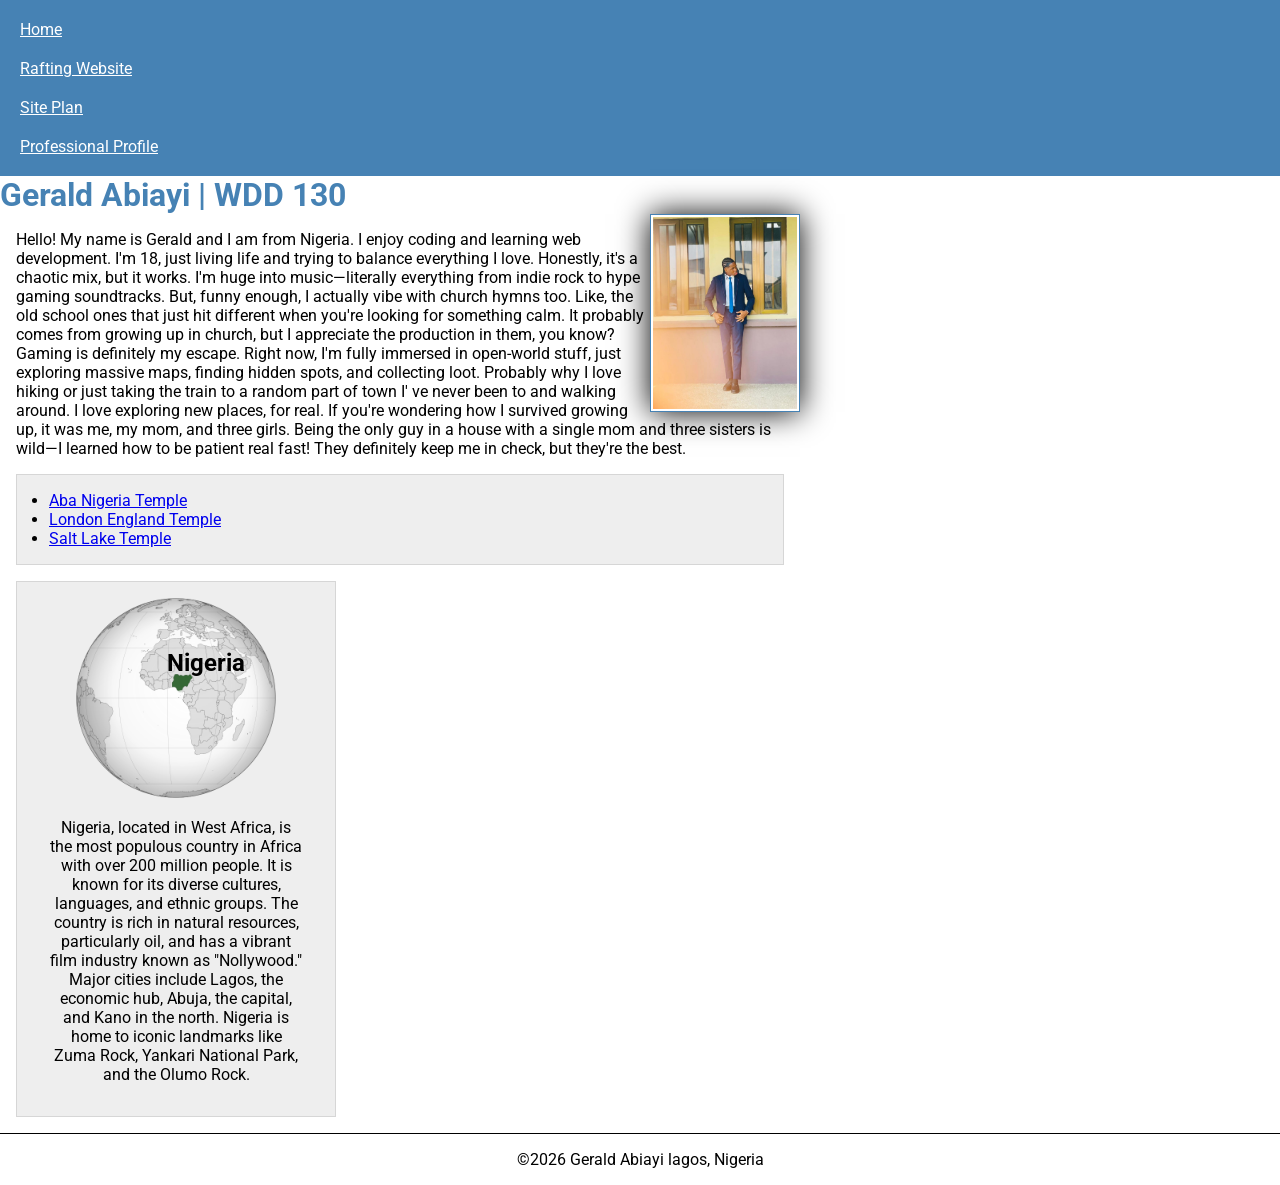
<file: index.html>
<!-- 27 march 2026-->
<!DOCTYPE html>
<html lang="en-US">

<head>
  <meta charset="utf-8">
  <meta name="viewport" content="width=device-width,initial-scale=1.0">

  <title>Gerald Abiayi | WDD 130</title>
  <meta name="description" content="Gerald Abiayi WDD130 course home page for web development learning and projects.">
  <meta name="author" content="Gerald Abiayi">

  <link rel=" stylesheet" href="styles/styles.css">
  <link rel="preconnect" href="https://fonts.googleapis.com">
  <link rel="preconnect" href="https://fonts.gstatic.com" crossorigin>
  <link href="https://fonts.googleapis.com/css2?family=Roboto:ital,wght@0,100..900;1,100..900&display=swap" rel="stylesheet">

</head>

<body>
  <header>
        <nav>
            <a href="#">Home</a>
            <a href="wwr/">Rafting Website</a>
            <a href="wwr/site-plan-rafting.html">Site Plan</a>
            <a href="https://linkedin.com">Professional Profile</a>
        </nav>
    </header>

  <main>
      <h1>Gerald Abiayi | WDD 130</h1>

      <img src="images/profile.webp.jpeg" alt="Gerald Abiayi" width="200">

      <p>Hello! My name is Gerald and I am from Nigeria. I enjoy coding and learning web development.  I'm 18, just living life and trying to balance everything I love. Honestly, it's a chaotic mix, but it works.
         I'm huge into music—literally everything from indie rock to hype gaming soundtracks. But, funny enough, I actually vibe with church hymns too. Like, the old school ones that just hit different when you're looking for something calm. It probably comes from growing up in church, but I appreciate the production in them, you know?
         Gaming is definitely my escape. Right now, I'm fully immersed in open-world stuff, just exploring massive maps, finding hidden spots, and collecting loot. Probably why I love hiking or just taking the train to a random part of town I'
         ve never been to and walking around. I love exploring new places, for real.
         If you're wondering how I survived growing up, it was me, my mom, and three girls. Being the only guy in a house with a single mom and three sisters is wild—I learned how to be patient real fast! They definitely keep me in check, but they're the best. </p>

  <ul class="box indent">
    <li><a href="https://churchofjesuschristtemples.org/aba-nigeria-temple/" target="_blank">Aba Nigeria Temple</a></li>
    <li><a href="https://churchofjesuschristtemples.org/london-england-temple/" target="_blank">London England Temple</a></li>
    <li><a href="https://churchofjesuschristtemples.org/salt-lake-temple/" target="_blank">Salt Lake Temple</a></li>
  </ul>   


  </main>
  <aside class="box">
  <h2>Nigeria</h2>
  <img src="images/nigeria.webp" alt="Map of Nigeria highlighted in green on a globe showing West Africa, with Nigeria's borders and neighboring countries visible against a light gray background" width="200">
  <p>Nigeria, located in West Africa, is the most populous country in Africa with over 200
            million people. It is known for its diverse cultures, languages, and ethnic groups. The
            country is rich in natural resources, particularly oil, and has a vibrant film industry
            known as "Nollywood." Major cities include Lagos, the economic hub, Abuja, the capital,
            and Kano in the north. Nigeria is home to iconic landmarks like Zuma Rock, Yankari
            National Park, and the Olumo Rock.</p>
</aside>

<footer>
<p>©2026  Gerald Abiayi lagos, Nigeria</p>
</footer>

</body>
</html>
</file>
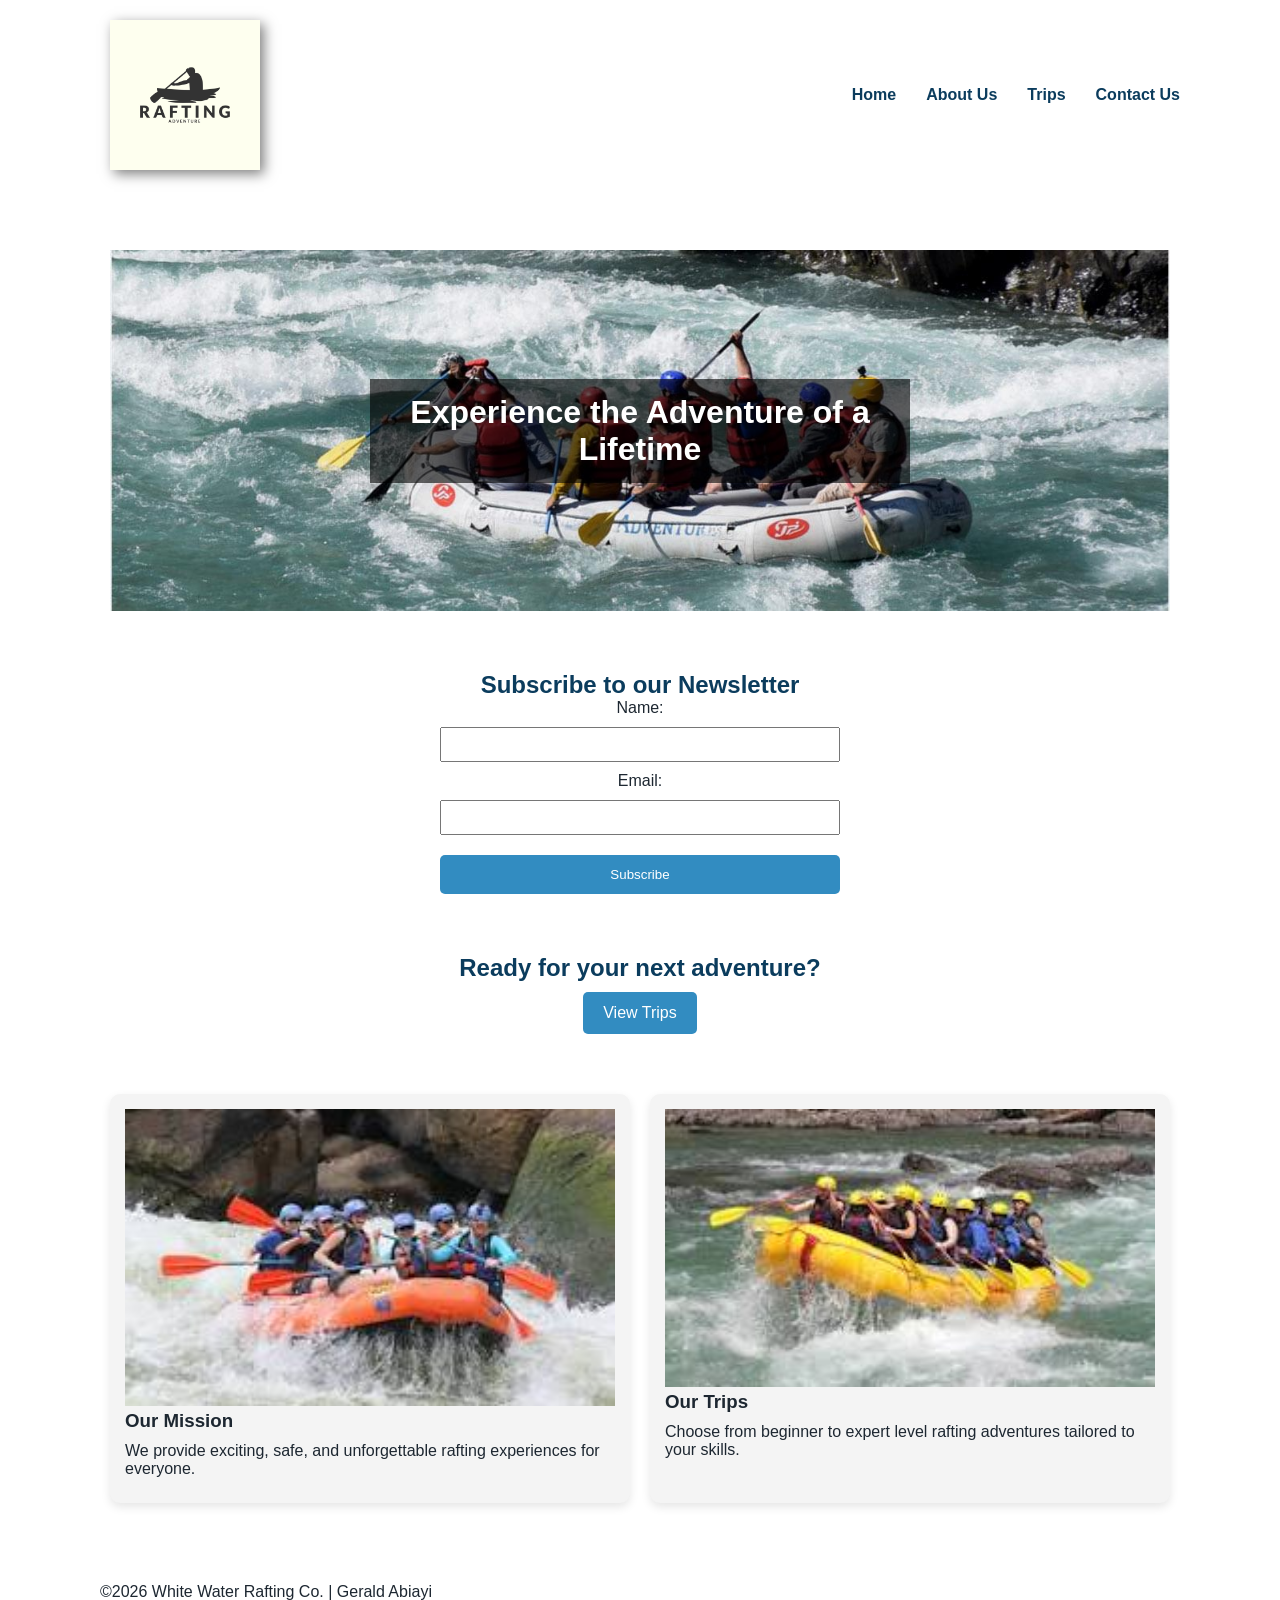
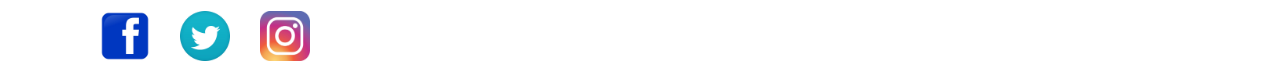
<file: wwr/index.html>
<!DOCTYPE html>
<html lang="en-US">
<head>
  <meta charset="UTF-8">
  <meta name="viewport" content="width=device-width, initial-scale=1.0">

  <title>Home | White Water Rafting</title>
  <meta name="description" content="Welcome to White Water Rafting. Experience thrilling adventures and explore our exciting trips.">
  <meta name="author" content="Gerald Abiayi">

  <link rel="stylesheet" href="styles/rafting.css">
</head>

<body>

<header>
  <img src="images/logo.png" alt="Rafting Company Logo">

  <nav>
    <a href="index.html">Home</a>
    <a href="about.html">About Us</a>
    <a href="trips.html">Trips</a>
    <a href="contact.html">Contact Us</a>
  </nav>
</header>

<main>

  <!-- HERO -->
  <section class="hero">
    <img src="images/hero.jpg" alt="White water rafting adventure">
    <h1>Experience the Adventure of a Lifetime</h1>
  </section>

  <!-- NEWSLETTER -->
  <section class="newsletter">
    <h2>Subscribe to our Newsletter</h2>
    <form>
      <label for="name">Name:</label>
      <input type="text" id="name" required>

      <label for="email">Email:</label>
      <input type="email" id="email" required>

      <button type="submit">Subscribe</button>
    </form>
  </section>

  <!-- CTA -->
  <section class="cta">
    <h2>Ready for your next adventure?</h2>
    <a href="trips.html" class="btn">View Trips</a>
  </section>

  <!-- GRID SECTION -->
  <section class="grid-info">
    <div>
      <img src="images/raft1.jpg" alt="Rafting team working together">
      <h3>Our Mission</h3>
      <p>We provide exciting, safe, and unforgettable rafting experiences for everyone.</p>
    </div>

    <div>
      <img src="images/raft2.jpg" alt="Rafting on wild river">
      <h3>Our Trips</h3>
      <p>Choose from beginner to expert level rafting adventures tailored to your skills.</p>
    </div>
  </section>

</main>

<footer>
  <p>©2026 White Water Rafting Co. | Gerald Abiayi</p>

  <nav class="socialmedia">
    <a href="#"><img src="images/facebook.png" alt="Facebook"></a>
    <a href="#"><img src="images/twitter.png" alt="Twitter"></a>
    <a href="#"><img src="images/instagram.png" alt="Instagram"></a>
  </nav>
</footer>

</body>
</html>
</file>
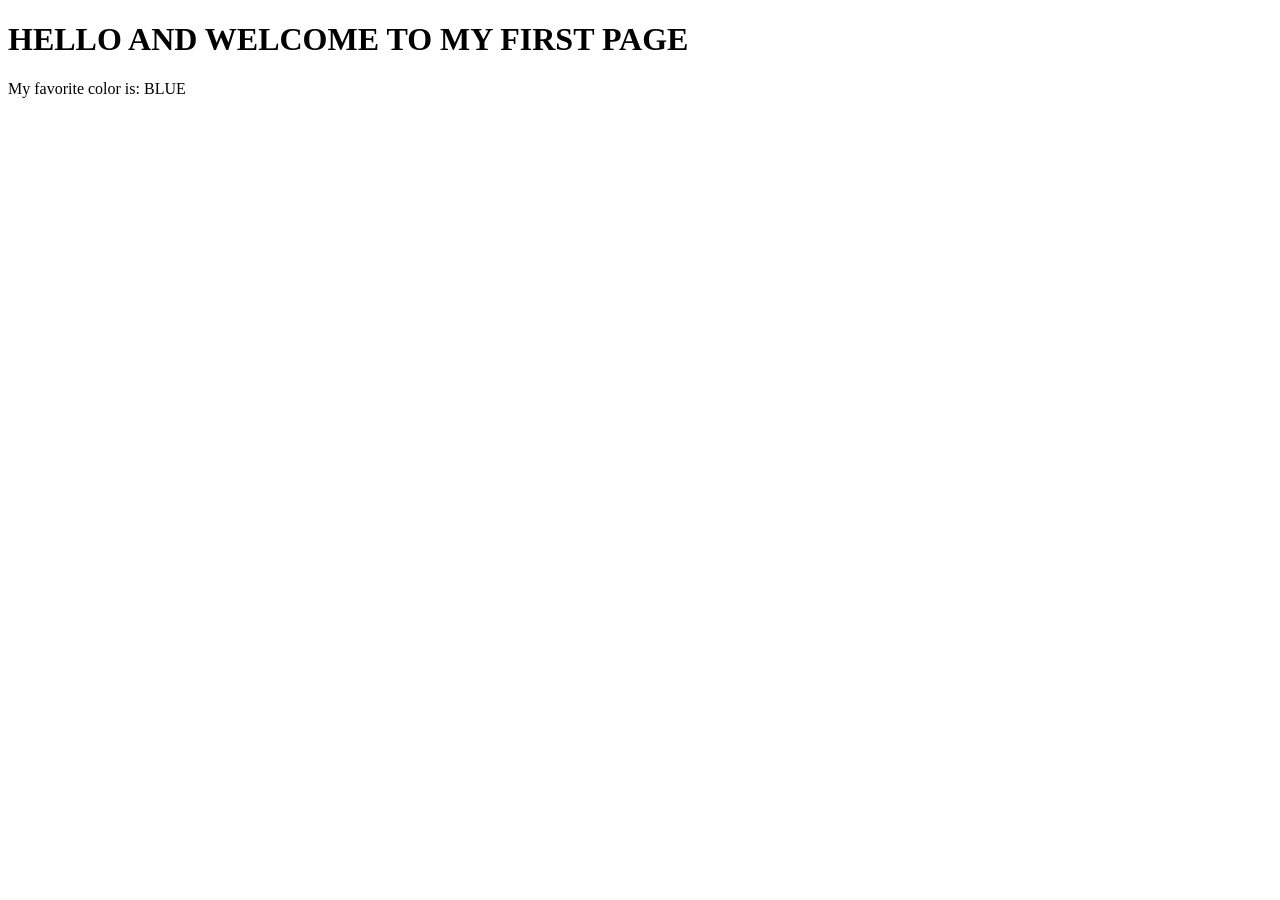
<file: week01/first-page.html>
<!DOCTYPE html>
<html lang="en">
<head>
    <meta charset="UTF-8">
    <meta name="viewport" content="width=device-width, initial-scale=1.0">
    <title>My First Page</title>
</head>
<body>
    <h1>HELLO AND WELCOME TO MY FIRST PAGE</h1>
    <p>My favorite color is: BLUE</p>
</body>
</html>
</file>
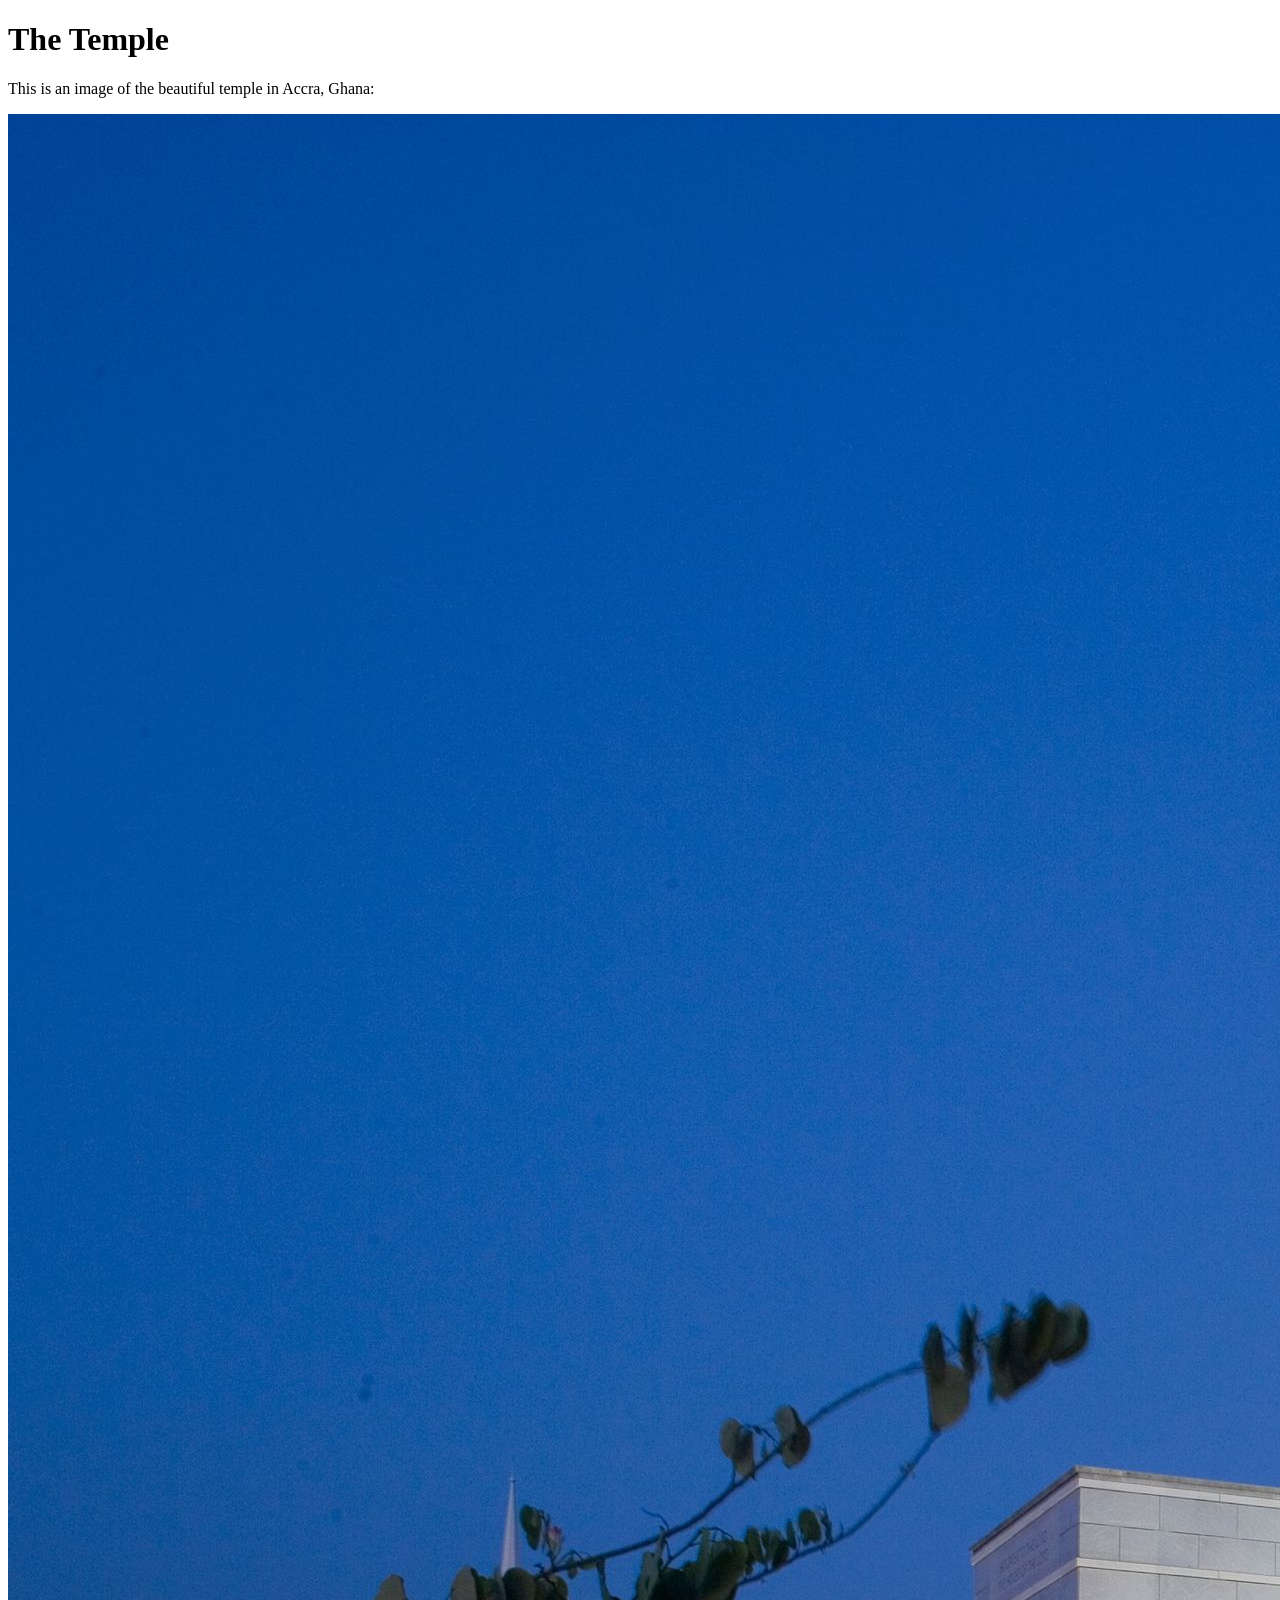
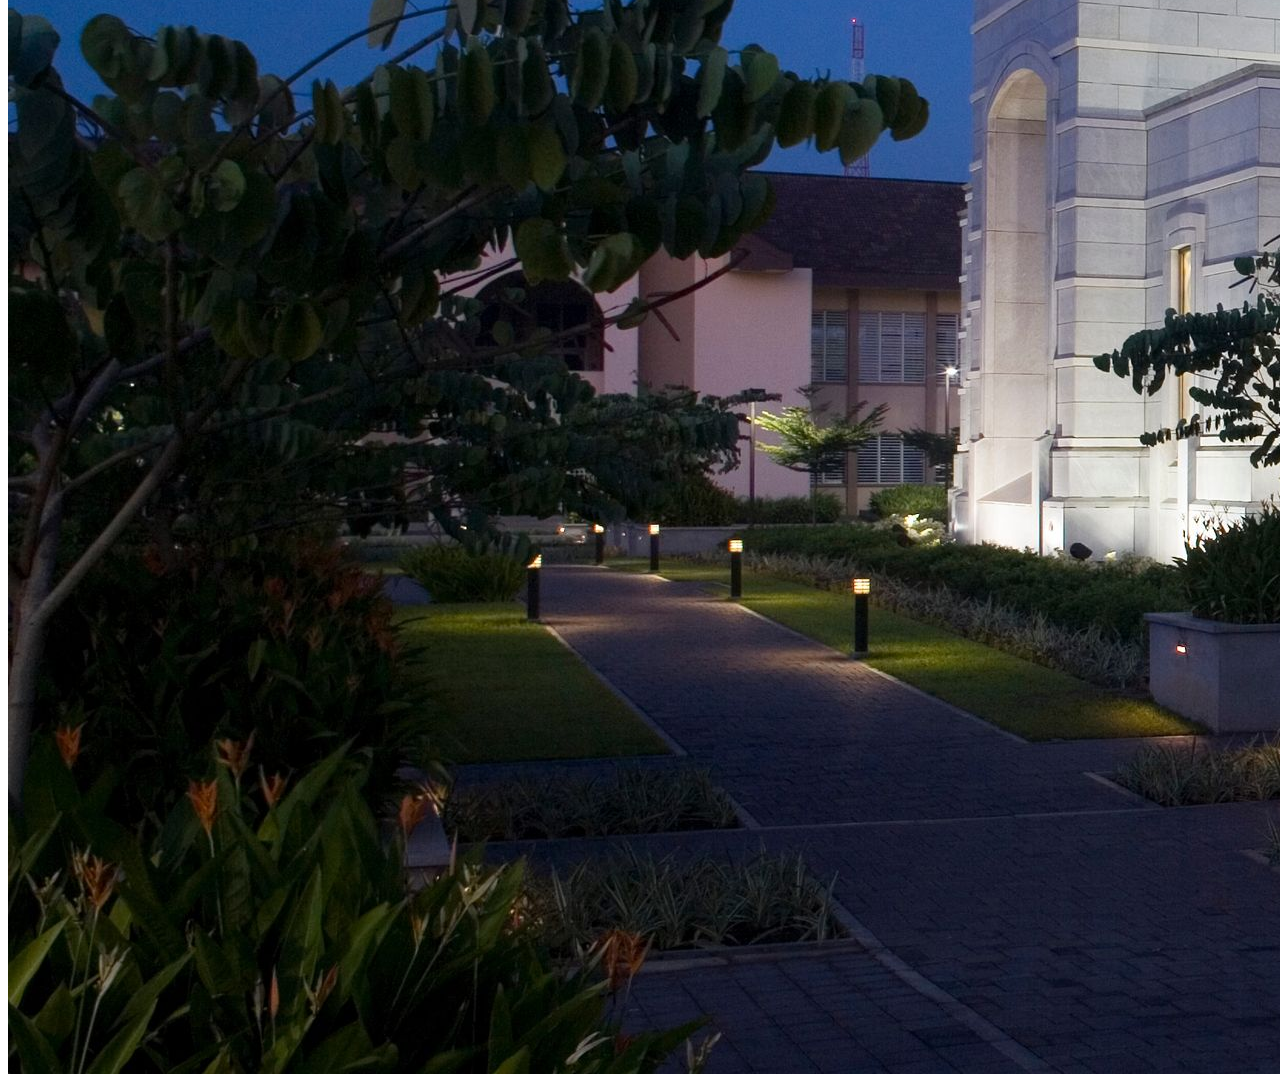
<file: week01/images.html>
<!DOCTYPE html>
<html lang="en">
<head>
    <meta charset="UTF-8">
    <meta name="viewport" content="width=device-width, initial-scale=1.0">
    <title>Temple Image</title>
</head>
<body>
    <h1>The Temple</h1>
    <p>This is an image of the beautiful temple in Accra, Ghana:</p>
    <img src="images/temple-large.jpeg" alt="The Accra Ghana Temple">
    
</body>
</html>
</file>
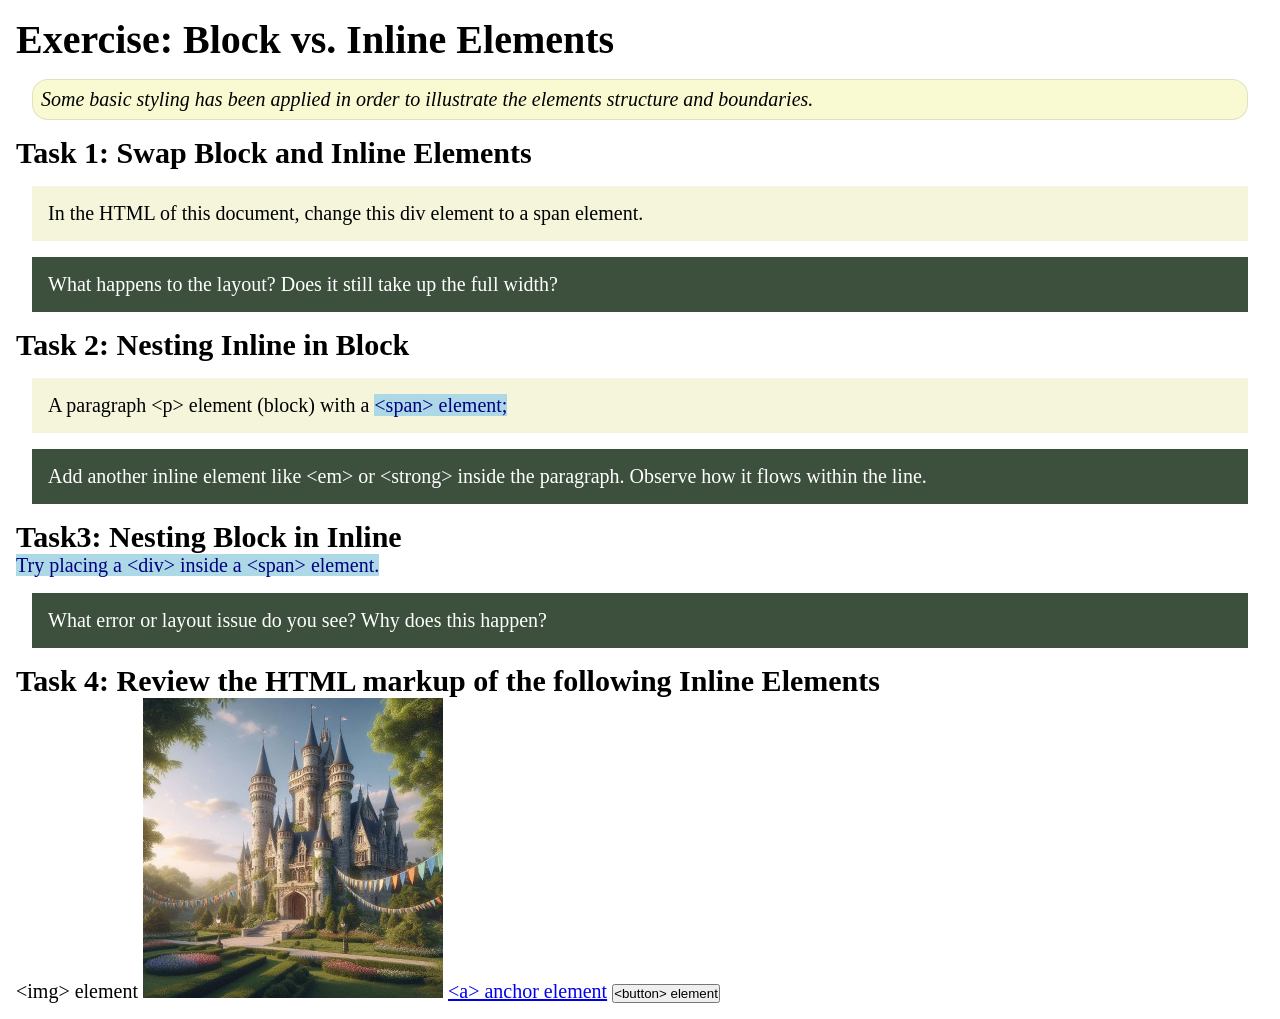
<file: week02/block-vs-inline.html>
<!DOCTYPE html>
<html lang="en">

<head>
    <meta charset="UTF-8">
    <meta name="viewport" content="width=device-width, initial-scale=1.0">
    <title>Exercise: Block vs. Inline Elements</title>
    <link rel="stylesheet" href="styles/block-vs-inline.css">
</head>

<body>
    <main>
        <h1>Exercise: Block vs. Inline Elements</h1>
        <p class="note">Some basic styling has been applied in order to illustrate the elements structure and
            boundaries.</p>

        <h2>Task 1: Swap Block and Inline Elements</h2>
        <div>In the HTML of this document, change this div element to a span element.</div>

        <p class="question">What happens to the layout? Does it still take up the full width?</p>

        <h2>Task 2: Nesting Inline in Block</h2>
        <p>A paragraph &lt;p&gt; element (block) with a <span>&lt;span&gt; element;</span></p>
        <p class="question">Add another inline element like &lt;em&gt; or &lt;strong&gt; inside the paragraph. Observe
            how it flows within the line.</p>

        <h2>Task3: Nesting Block in Inline</h2>
        <span>Try placing a &lt;div&gt; inside a &lt;span&gt; element.</span>
            <p class="question">What error or layout issue do you see? Why does this happen?</p>


            <h2>Task 4: Review the HTML markup of the following Inline Elements</h2>
        &lt;img&gt; element
        <img src="images/castle.webp" alt="placeholder image (images are inline)" width="300" height="300">
        <a href="https://churchofjesuschrist.org">&lt;a&gt; anchor element</a>
        <button type="button">&lt;button&gt; element</button>
    </main>
</body>

</html>
</file>
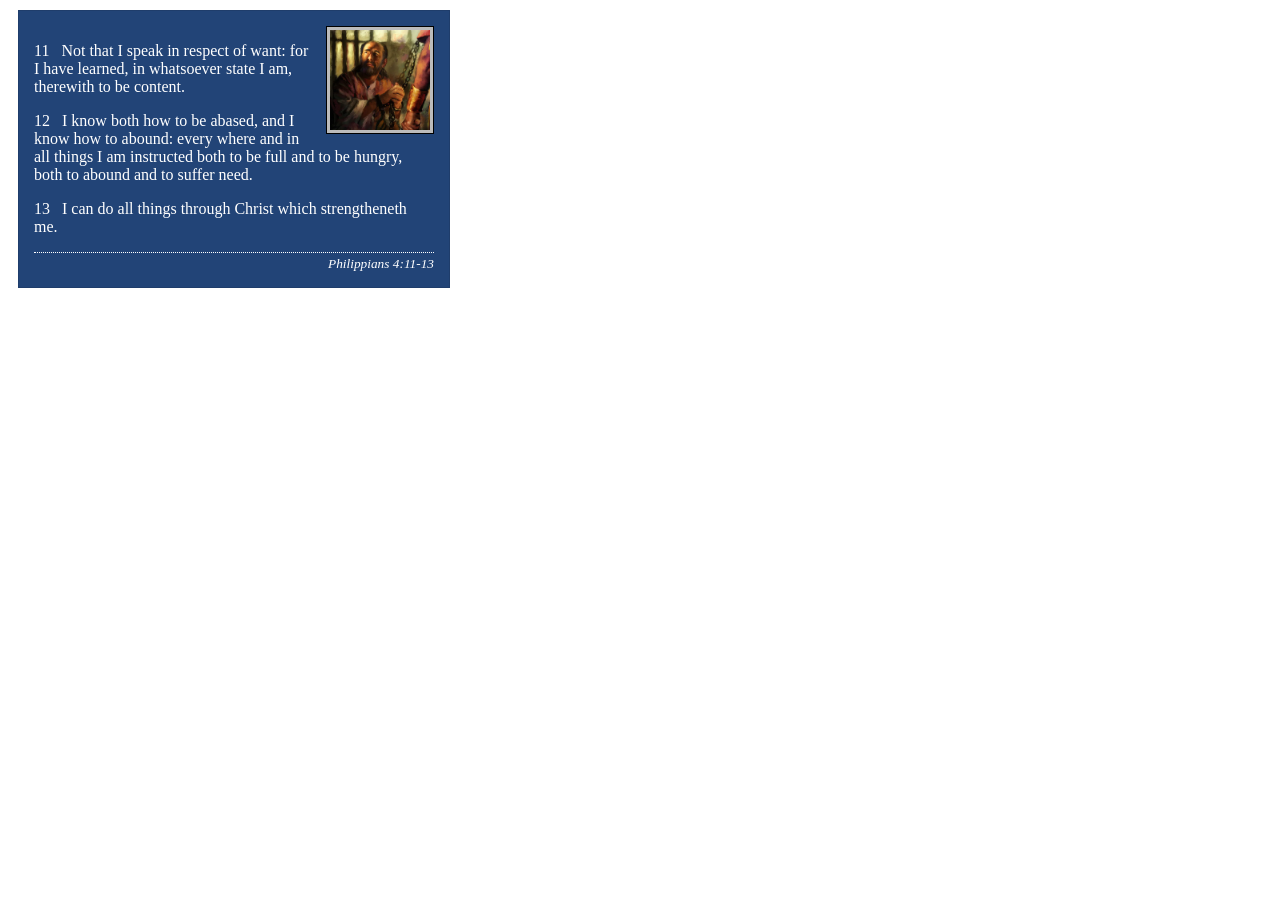
<file: week02/box-model-solution.html>
<!DOCTYPE html>
<html lang="en">
<head>
    <meta charset="UTF-8">
    <meta name="viewport" content="width=device-width, initial-scale=1.0">
    <title>Box Model Activity</title>
    <link rel="stylesheet" href="styles/box-model-solution.css">
</head>
<body>
    <main>
        <div class="callout">
            <img src="images/apostle-paul-imprisoned.webp" alt="Paul the Apostle - Imprisoned in Rome" width="200" height="200">
            <blockquote>
                <p>11 &nbsp; Not that I speak in respect of want: for I have learned, in whatsoever state I am, therewith to be content.</p>
                <p>12 &nbsp; I know both how to be abased, and I know how to abound: every where and in all things I am instructed both to be full and to be hungry, both to abound and to suffer need.</p>
                <p>13 &nbsp; I can do all things through Christ which strengtheneth me.</p>
            </blockquote>
            <cite>Philippians 4:11-13</cite>
        </div>
    </main>
</body>
</html>
</file>
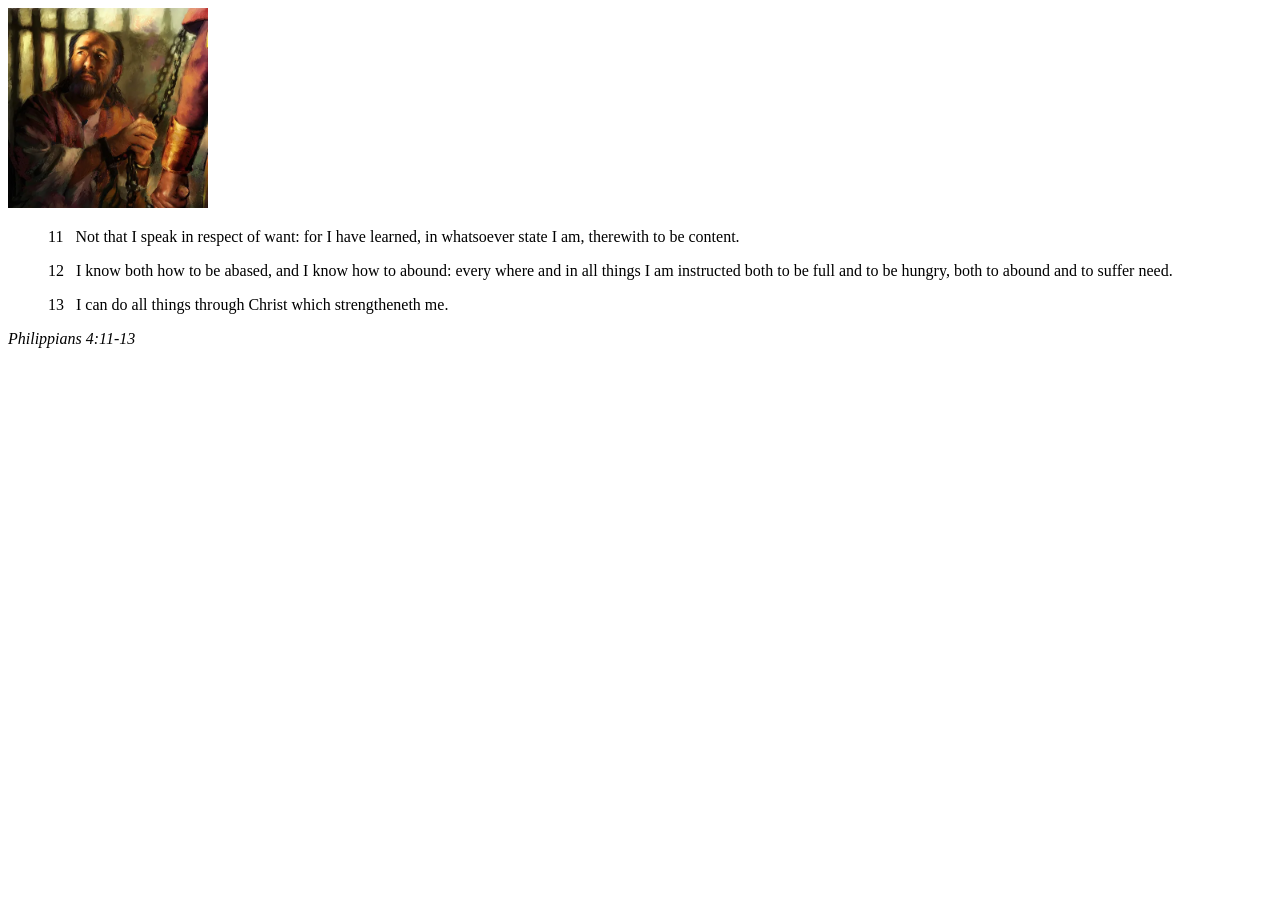
<file: week02/box-model.html>
<!DOCTYPE html>
<html lang="en">
<head>
    <meta charset="UTF-8">
    <meta name="viewport" content="width=device-width, initial-scale=1.0">
    <title>Box Model Activity</title>
</head>
<body>
    <main>
        <div class="callout">
            <img src="images/apostle-paul-imprisoned.webp" alt="Paul the Apostle - Imprisoned in Rome" width="200" height="200">
            <blockquote>
                <p>11 &nbsp; Not that I speak in respect of want: for I have learned, in whatsoever state I am, therewith to be content.</p>
                <p>12 &nbsp; I know both how to be abased, and I know how to abound: every where and in all things I am instructed both to be full and to be hungry, both to abound and to suffer need.</p>
                <p>13 &nbsp; I can do all things through Christ which strengtheneth me.</p>
            </blockquote>
            <cite>Philippians 4:11-13</cite>
        </div>
    </main>
</body>
</html>
</file>
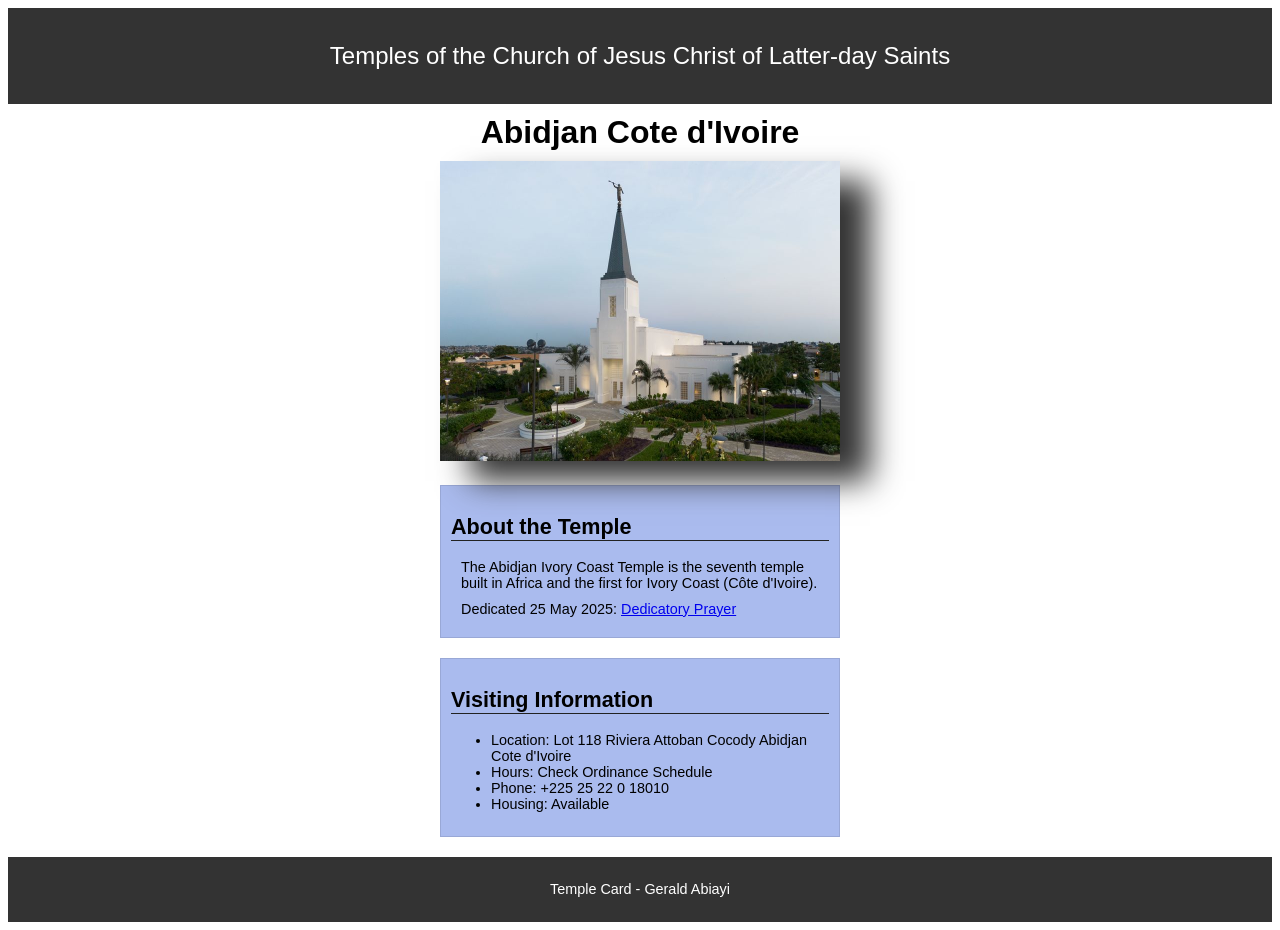
<file: week02/temple.html>
<!DOCTYPE html>
<html lang="en">

<head>
    <meta charset="UTF-8">
    <meta name="viewport" content="width=device-width, initial-scale=1.0">
    <title>Temple Card - Abidjan Cote d'Ivoire</title>
    <link rel="stylesheet" href="styles/temple.css">
</head>

<body>
    <header>
        <p>Temples of the Church of Jesus Christ of Latter-day Saints</p>
    </header>
    <main>
        <h1>Abidjan Cote d'Ivoire</h1>
        <picture>
            <img src="images/abidjan-ivory-coast.jpeg" alt="Abidjan Cote d'Ivoire Temple">
        </picture>
        <section>
            <h2>About the Temple</h2>
            <p>The Abidjan Ivory Coast Temple is the seventh temple built in Africa and the first for Ivory Coast (Côte
                d'Ivoire).</p>
            <p>Dedicated 25 May 2025: <a
                    href="https://www.churchofjesuschrist.org/temples/dedicatory-prayer/abidjan-ivory-coast-temple/2025-05-25?lang=eng"
                    target="_blank" rel="noopener noreferrer">Dedicatory Prayer</a></p>
        </section>
        <section>
            <h2>Visiting Information</h2>
            <ul>
                <li>Location: Lot 118 Riviera Attoban Cocody Abidjan Cote d'Ivoire</li>
                <li>Hours: Check Ordinance Schedule</li>
                <li>Phone: +225 25 22 0 18010</li>
                <li>Housing: Available</li>
            </ul>
        </section>
    </main>
    <footer>
        <p>Temple Card - Gerald Abiayi</p>
    </footer>
</body>

</html>
</file>
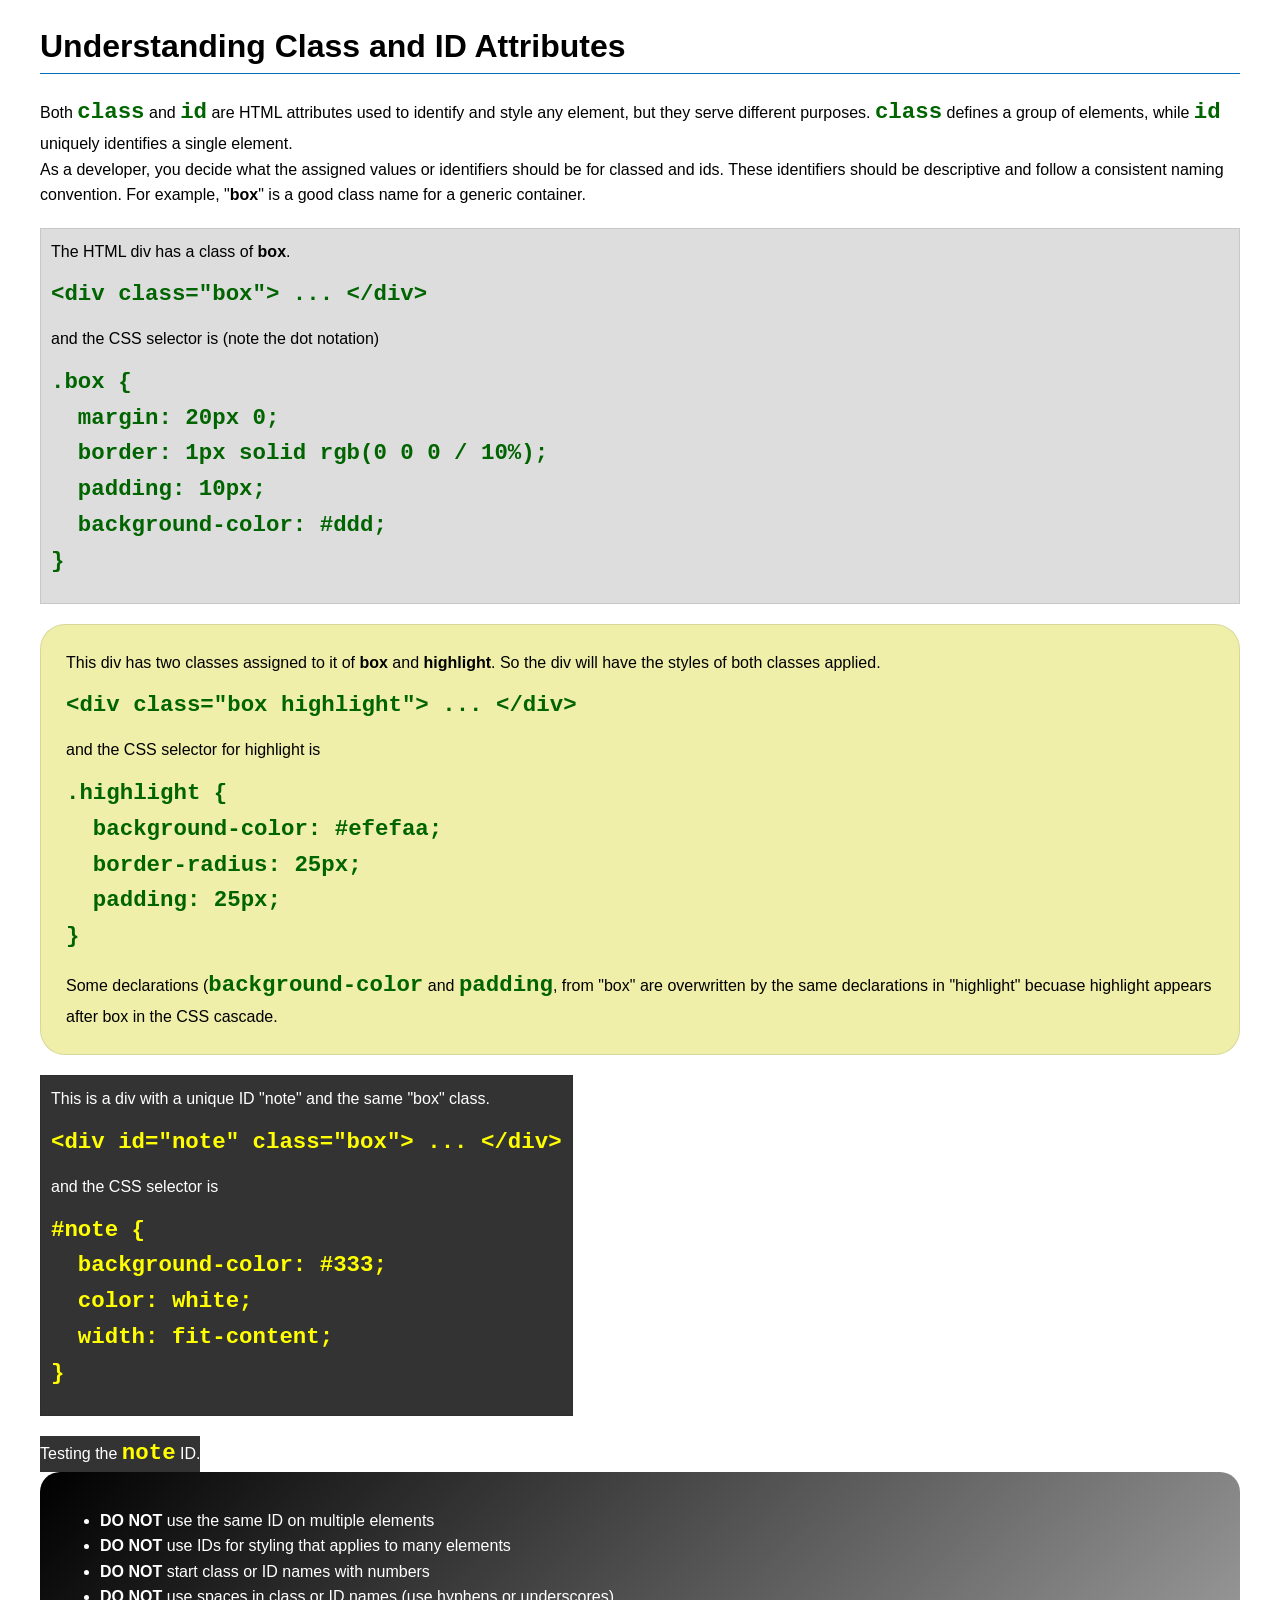
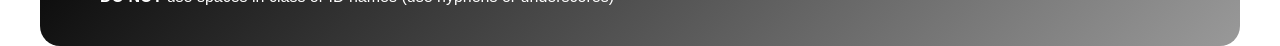
<file: week03/class-and-id.html>
<!DOCTYPE html>
<html lang="en">

<head>
    <meta charset="UTF-8">
    <meta name="viewport" content="width=device-width, initial-scale=1.0">
    <title>Class vs ID Attributes</title>
    <link rel="stylesheet" href="styles/class-and-id.css">
</head>

<body>
    <h1>Understanding Class and ID Attributes</h1>
    <p>Both <code>class</code> and <code>id</code> are HTML attributes used to identify and style any element, but they
        serve different purposes. <code>class</code> defines a group of elements, while <code>id</code> uniquely
        identifies a single element.</p>
    <p>As a developer, you decide what the assigned values or identifiers should be for classed and ids. These
        identifiers should be
        descriptive and follow a consistent naming convention. For example, "<strong>box</strong>" is a good class name
        for a generic container.</p>
    <div class="box">
        <p>The HTML div has a class of <strong>box</strong>.</p>
        <pre><code class="html">&lt;div class="box"&gt; ... &lt;/div&gt;</code></pre>
        and the CSS selector is (note the dot notation)
        <pre><code class="css">.box {
  margin: 20px 0;
  border: 1px solid rgb(0 0 0 / 10%);
  padding: 10px;
  background-color: #ddd; 
}</code></pre>
    </div>

    <div class="box highlight">
        <p>This div has two classes assigned to it of <strong>box</strong> and <strong>highlight</strong>. So the div
            will have the styles of both classes applied.</p>
        <pre><code class="html">&lt;div class="box highlight"&gt; ... &lt;/div&gt;</code></pre>
        and the CSS selector for highlight is
        <pre><code class="css">.highlight {
  background-color: #efefaa;
  border-radius: 25px;
  padding: 25px;
}</code></pre>
<p>Some declarations (<code>background-color</code> and <code>padding</code>, from "box" are overwritten by the same declarations in "highlight" becuase highlight appears after box in the CSS cascade.</p>
    </div>

    <div id="note" class="box">
        <p>This is a div with a unique ID "note" and the same "box" class.</p>
        <pre><code class="html">&lt;div id="note" class="box"&gt; ... &lt;/div&gt;</code></pre>
        and the CSS selector is
        <pre><code class="css">#note {
  background-color: #333;
  color: white;
  width: fit-content;
}</code></pre>
    </div>

    <div id="note">
        <p>Testing the <code>note</code> ID.</p>
    </div>

    <section id="best-practice">
        <ul>
            <li><strong>DO NOT</strong> use the same ID on multiple elements</li>
            <li><strong>DO NOT</strong> use IDs for styling that applies to many elements</li>
            <li><strong>DO NOT</strong> start class or ID names with numbers</li>
            <li><strong>DO NOT</strong> use spaces in class or ID names (use hyphens or underscores)</li>
        </ul>
    </section>




</body>

</html>
</file>
<file: styles/styles.css>
* {
    margin: 0;
    padding: 0;
    box-sizing: border-box;
}

body {
    font-size: 16px;
    font-family: Roboto, Arial, sans-serif;
}

nav {
    background-color: steelblue;
    padding: 10px;
}

nav a {
color: white;
padding: 10px;
display: block;
}

h1 {
    color: steelblue;
}

main {
  max-width: 800px;
}

main img {
    width: 150px;
    height: auto;
    border: 1px solid steelblue;
    padding: 2px;
    box-shadow: 0 0 30px black;
    float: right;
}

p {
    margin: 1rem;
}

aside {
    width: 20em;
    margin: 1em;
    border: 1px solid rgba(0, 0, 0, 0.2); 
    padding: 1em;
    background-color: #eee;
    color: #333;
    text-align: center;
    position: relative;
}

aside img {
    width: 200px;
    height: auto;
}

aside h2 {
    position: absolute;
    top: 67px;
    left: 150px;
}

footer {
    margin-top: 1em;
    border-top: 1px solid #000;
    text-align: center;
}

/* class Selectors */
.box {
    margin: 1rem;
    border: 1px solid rgba(0,0,0,.1);
    padding: 1rem;
    background-color: #eee;
    color: #000;
}
.indent {
    padding-left: 2rem;
}
</file>
<file: wwr/styles/rafting.css>
:root {
  --primary-color: #0b3c5d;
  --secondary-color: #328cc1;
  --accent1-color: #d9b310;
  --accent2-color: #1d2731;

  --heading-font: Arial, sans-serif;
  --body-font: Verdana, sans-serif;
}

/* RESET */
* {
  margin: 0;
  padding: 0;
  box-sizing: border-box;
}

body {
  font-family: var(--body-font);
  color: var(--accent2-color);
  overflow-x: hidden;
}

/* LAYOUT */
header, main, footer {
  max-width: 1100px;
  margin: 0 auto;
  padding: 10px;
}

/* HEADER */
header {
  display: flex;
  align-items: center;
  justify-content: space-between;
}

header img {
  width: 150px;
  height: auto;
  margin: 10px;
  box-shadow: 4px 4px 12px rgba(0,0,0,0.5);
  transition: 0.3s ease;
}

header img:hover {
  transform: scale(1.1);
  box-shadow: 0px 6px 15px rgba(0,0,0,0.4);
}

/* NAVIGATION */
nav {
  display: flex;
  gap: 30px;
}

nav a {
  text-decoration: none;
  font-weight: bold;
  color: var(--primary-color);
}

nav a:hover {
  color: var(--secondary-color);
}

/* TYPOGRAPHY */
h1, h2 {
  font-family: var(--heading-font);
  color: var(--primary-color);
}

section {
  margin: 40px 0;
  padding: 10px;
}

p {
  margin: 10px 0;
}

/* HERO */
.hero {
  position: relative;
  width: 100%;
}

.hero img {
  display: block;
  width: 100%;
  height: auto;
}

.hero h1 {
  position: absolute;
  top: 50%;
  left: 50%;
  transform: translate(-50%, -50%);
  background-color: rgba(0,0,0,0.6);
  color: white;
  padding: 15px 25px;
  font-size: 2rem;
  text-align: center;
}

/* NEWSLETTER */
.newsletter {
  text-align: center;
}

.newsletter form {
  max-width: 400px;
  margin: 0 auto;
}

.newsletter input {
  width: 100%;
  padding: 8px;
}

/* BUTTON */
button,
.btn {
  background: var(--secondary-color);
  color: white;
  padding: 12px 20px;
  border: none;
  text-decoration: none;
  border-radius: 5px;
  display: inline-block;
  margin-top: 10px;
  cursor: pointer;
}

button:hover,
.btn:hover {
  background: var(--primary-color);
}

/* CTA */
.cta {
  text-align: center;
}

/* GRID INFO */
.grid-info {
  display: grid;
  grid-template-columns: repeat(2, 1fr);
  gap: 20px;
}

.grid-info div {
  background: #f4f4f4;
  padding: 15px;
  border-radius: 10px;
  box-shadow: 0 4px 10px rgba(0,0,0,0.1);
}

.grid-info img {
  width: 100%;
}

/* TRIPS */
.trips {
  display: grid;
  grid-template-columns: repeat(3, 1fr);
  gap: 20px;
}

.trips img {
  width: 100%;
}

/* TABLE */
table {
  width: 100%;
  border-collapse: collapse;
}

th, td {
  border: 1px solid black;
  padding: 10px;
  text-align: center;
}

/* SOCIAL MEDIA */
.socialmedia a {
  text-decoration: none;
}

.socialmedia img {
  width: 50px;
}

/* FORMS */
form {
  display: flex;
  flex-direction: column;
  gap: 10px;
}

/* OPTIONAL BOX (if used) */
.box {
  background-color: var(--primary-color);
  border-left: 5px solid var(--primary-color);
  padding: 20px;
  border-radius: 10px;
  color: white;
}
</file>
<file: week02/styles/block-vs-inline.css>
* {
    margin: 0;
    padding: 0;
}

body {
    font-size: 20px;
    margin: 1rem;
}

p,
div {
    background-color: beige;
    margin: 1rem;
    padding: 1rem;
}

span {
    color: navy;
    background-color: lightblue;
}

code {
    margin: 0;
    padding: 0;
    color: green;
    font-size: 1.2rem;
}

.note {
    font-style: italic;
    background-color: lightgoldenrodyellow;
    border-radius: 1rem;
    border: 1px solid rgb(0 0 0 / 10%);
    margin: 1rem;
    padding: .5rem;
}

.question {
    background-color: #3d503d;
    color: #fff;
}
</file>
<file: week02/styles/box-model-solution.css>
.callout {
    max-width: 400px;
    margin: 10px;
    border: 1px solid rgba(0, 0, 0, .1);
    padding: 15px;
    background-color: #247;
    color: #fff;
}

.callout img {
    float: right;
    margin: 0 0 10px 15px;
    border: 1px solid #000;
    padding: 3px;
    background-color: #bbb;
    width: 100px;
    height: auto;

}

blockquote {
    margin: 0;
}

cite {
    display: block;
    border-top: 1px dotted #fff;
    padding-top: 3px;
    text-align: right;
    font-size: smaller;
}
</file>
<file: week02/styles/temple.css>
body{
    font-family: Arial, sans-serif;
}

header, footer {
    background-color: #333;
    color: #fff;
    padding: 10px;
    text-align: center;
    font-size: 1.5rem;
}

main {
    width: 400px;
    margin: 0 auto;
}


h1{
    margin: 10px;
    text-align: center;
}

h2 {
    border-bottom: 1px solid #222;
}

img {
    width: 100%;
    height: auto;
    box-shadow: 30px 20px 30px #333;
}


footer {
    background-color: #333;
    color: #fff;
    padding: 10px;
    text-align: center;
    font-size: 1rem;
}

section {
    margin: 20px 0;
    padding: 10px;
    border: 1px solid rgb(0 0 0 / 10%);
    background-color: #abe;
    font-size: .9rem;
}

section p {
    margin: 10px ;
}

footer {
    font-size: .90rem;
}
</file>
<file: week03/styles/class-and-id.css>
body {
    font-family: Arial, sans-serif;
    line-height: 1.6;
    margin: 0;
    padding: 0 40px;
}

h1 {
    border-bottom: 1px solid rgb(0 110 182);
    padding-bottom: 0;
}



p {
    margin: 0;
}

code {
    color: darkgreen;
    font-weight: 700;
    font-size: 1.4rem;
}

/* Class examples - can be reused */

.box {
    margin: 20px 0;
    border: 1px solid rgb(0 0 0 / 10%);
    padding: 10px;
    background-color: #ddd; /* this is shorthand for #dddddd */
}

.highlight {
    background-color: #efefaa;
    border-radius: 25px;
    padding: 25px;
}

/* ID examples - should be unique */

#note {
    background-color: #333;
    color: white;
    width: fit-content;
}

#note code {
    color: yellow;
}

#best-practice {
    background: linear-gradient(135deg, #000 0%, #999 100%);
    color: white;
    border-radius: 20px;
    padding: 20px
}
</file>
